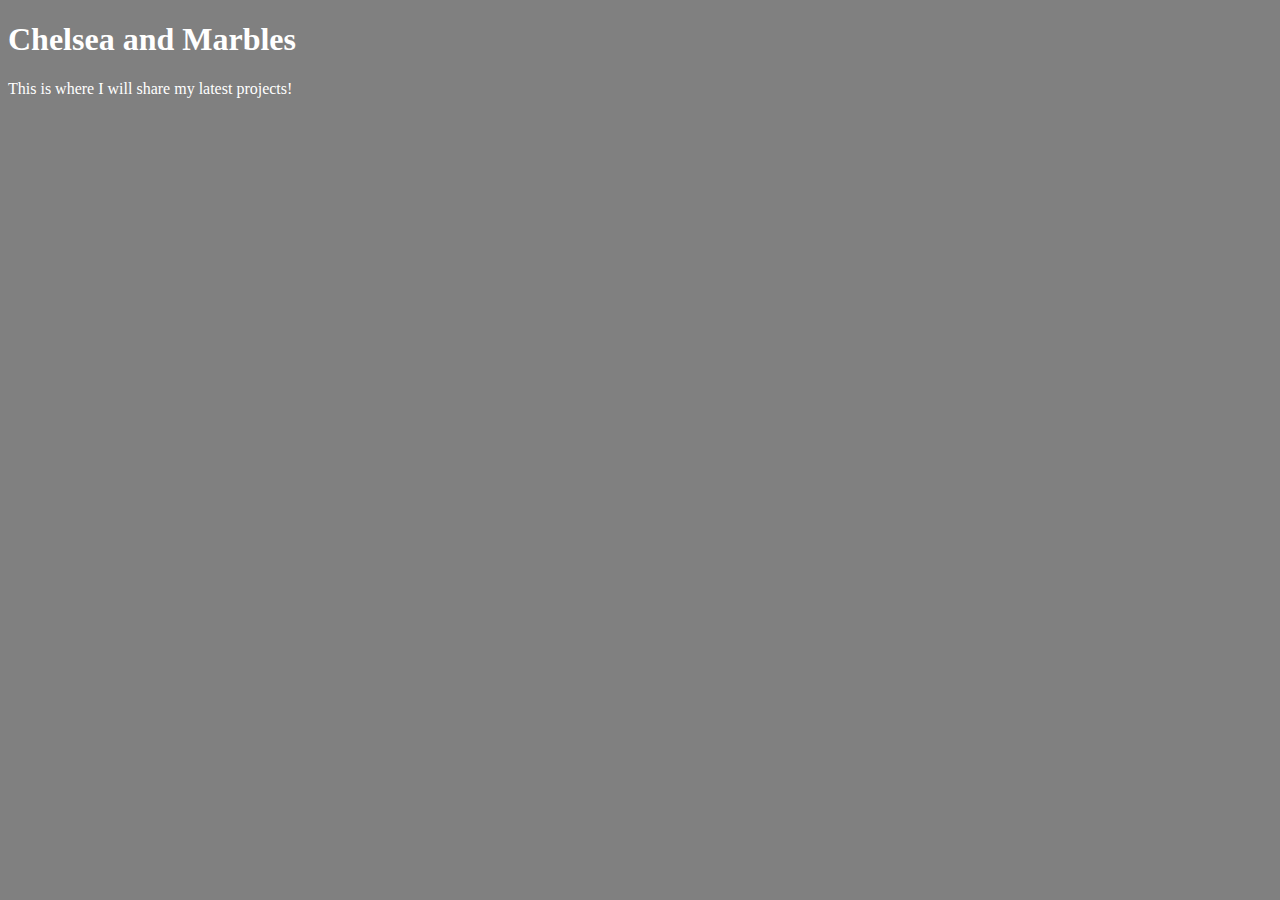
<file: unit_1/index.html>
<!DOCTYPE html>
<html>
	<head>
		<title>Chelsea and Marbles</title>
		<link rel="stylesheet" type="text/css" href="CSS/style.css">
	</head>
	<body>
		<h1>Chelsea and Marbles</h1>
		<p>This is where I will share my latest projects!</p>
	</body>
</html>
</file>
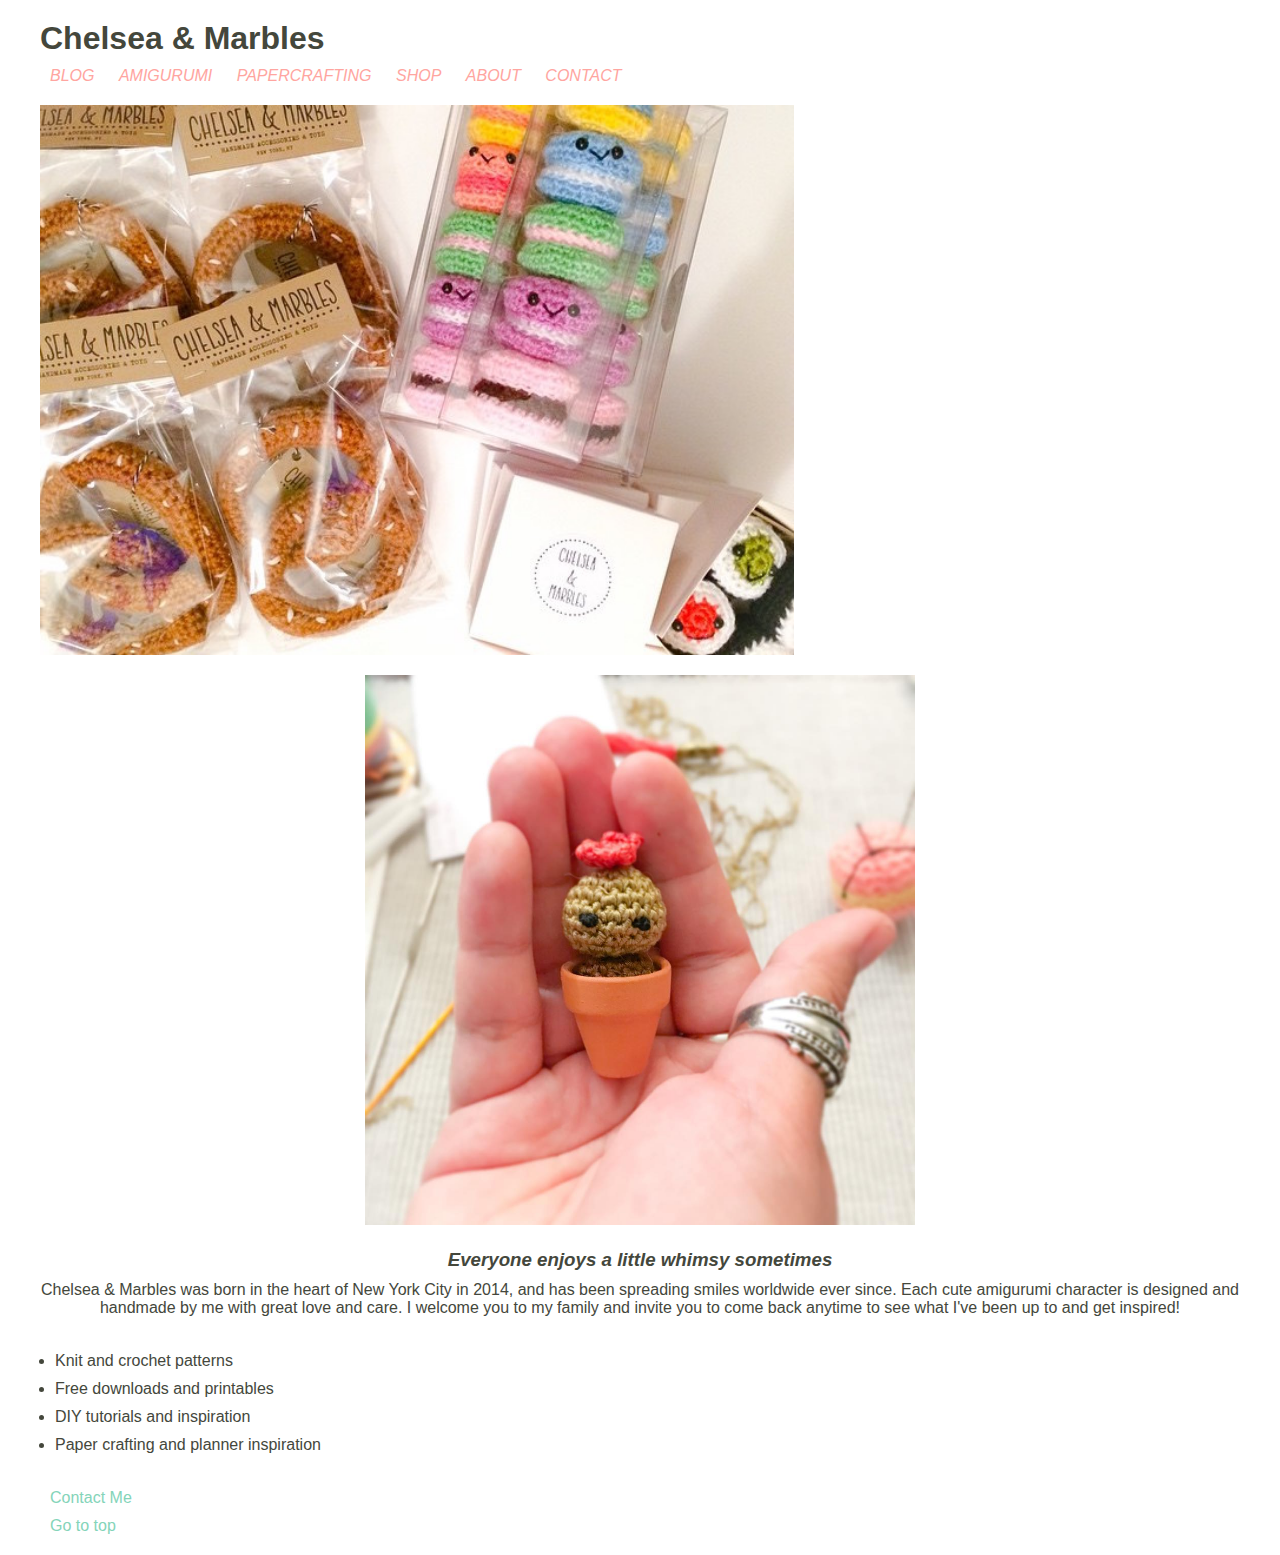
<file: unit_3/index.html>
<!DOCTYPE html>
<html>
	<head>
		<title>Chelsea &amp; Marbles</title>
		<link rel="stylesheet" type="text/css" href="css/style.css">
	</head>
<body>

	<header>
		<h1>Chelsea &amp; Marbles</h1>

		<nav>
			<a href="#">BLOG</a>
			<a href="#">AMIGURUMI</a>
			<a href="#">PAPERCRAFTING</a>
			<a href="#">SHOP</a>
			<a href="#">ABOUT</a>
			<a href="#">CONTACT</a>	
		</nav>	
	</header>

	<section>
		<img style="float: left;" 
		src="images/homepage.jpg"
		alt="amigurumi crochet toys"
		title="amigurumi toys">

		<img src="images/tiny_amigurumi_cactus.jpg"
		alt="hand holding miniature cactus"
		title="miniature amigurumi cactus">

		<h3>Everyone enjoys a little whimsy sometimes </h3>

		<p>Chelsea &amp; Marbles was born in the heart of New York City in 2014, and has been spreading smiles worldwide ever since. Each cute amigurumi character is designed and handmade by me with great love and care. I welcome you to my family and invite you to come back anytime to see what I've been up to and get inspired!</p>
	</section>

		<ul>
			<li>Knit and crochet patterns</li>
			<li>Free downloads and printables</li>
			<li>DIY tutorials and inspiration</li>
			<li>Paper crafting and planner inspiration</li>
		</ul>


	<footer>
		<p><a href="mailto:chelseaandmarbles@gmail.com">Contact Me</a></p>

		<p><a href="#">Go to top</a></p>
	</footer>	


</body>
</html>
</file>
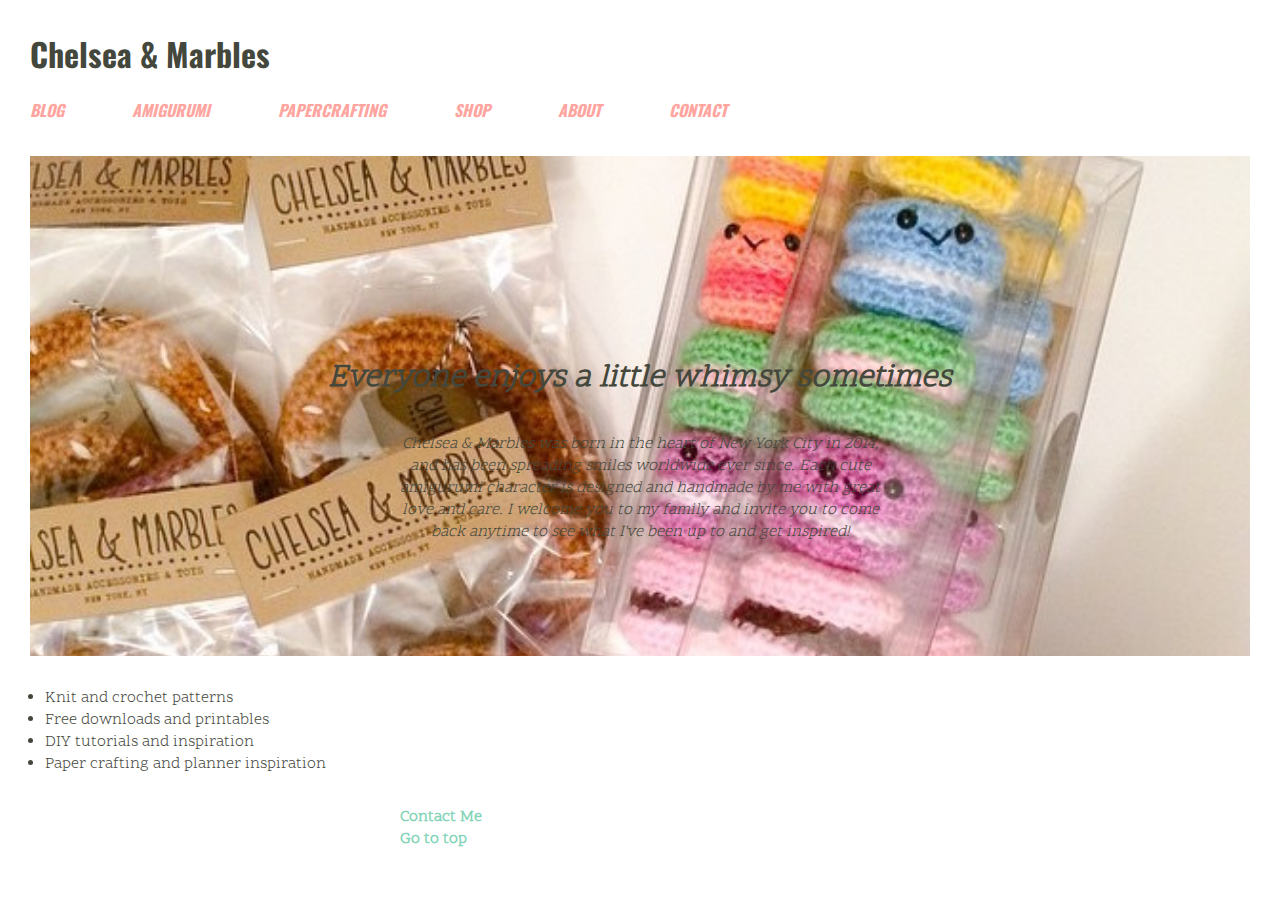
<file: unit_4/index.html>
<!DOCTYPE html>
<html>
	<head>
		<title>Chelsea &amp; Marbles</title>
		<link rel="stylesheet" type="text/css" href="css/style.css">
	</head>

<body>

	<header>
		<h1>Chelsea &amp; Marbles</h1>

		<nav>
			<a href="#">BLOG</a>
			<a href="#">AMIGURUMI</a>
			<a href="#">PAPERCRAFTING</a>
			<a href="#">SHOP</a>
			<a href="#">ABOUT</a>
			<a href="#">CONTACT</a>	
		</nav>	
	</header>

	<section class="hero">
		<!-- <img class="hero-image" 
		src="images/homepage.jpg"
		alt="amigurumi crochet toys"
		title="amigurumi toys"> -->
		<h3>Everyone enjoys a little whimsy sometimes</h3>

		<p class="hero-header">Chelsea &amp; Marbles was born in the heart of New York City in 2014, and has been spreading smiles worldwide ever since. Each cute amigurumi character is designed and handmade by me with great love and care. I welcome you to my family and invite you to come back anytime to see what I've been up to and get inspired!</p>
	</section>

		<ul>
			<li>Knit and crochet patterns</li>
			<li>Free downloads and printables</li>
			<li>DIY tutorials and inspiration</li>
			<li>Paper crafting and planner inspiration</li>
		</ul>


	<footer>
		<p><a href="mailto:chelseaandmarbles@gmail.com">Contact Me</a></p>

		<p><a href="#">Go to top</a></p>
	</footer>	


</body>
</html>
</file>
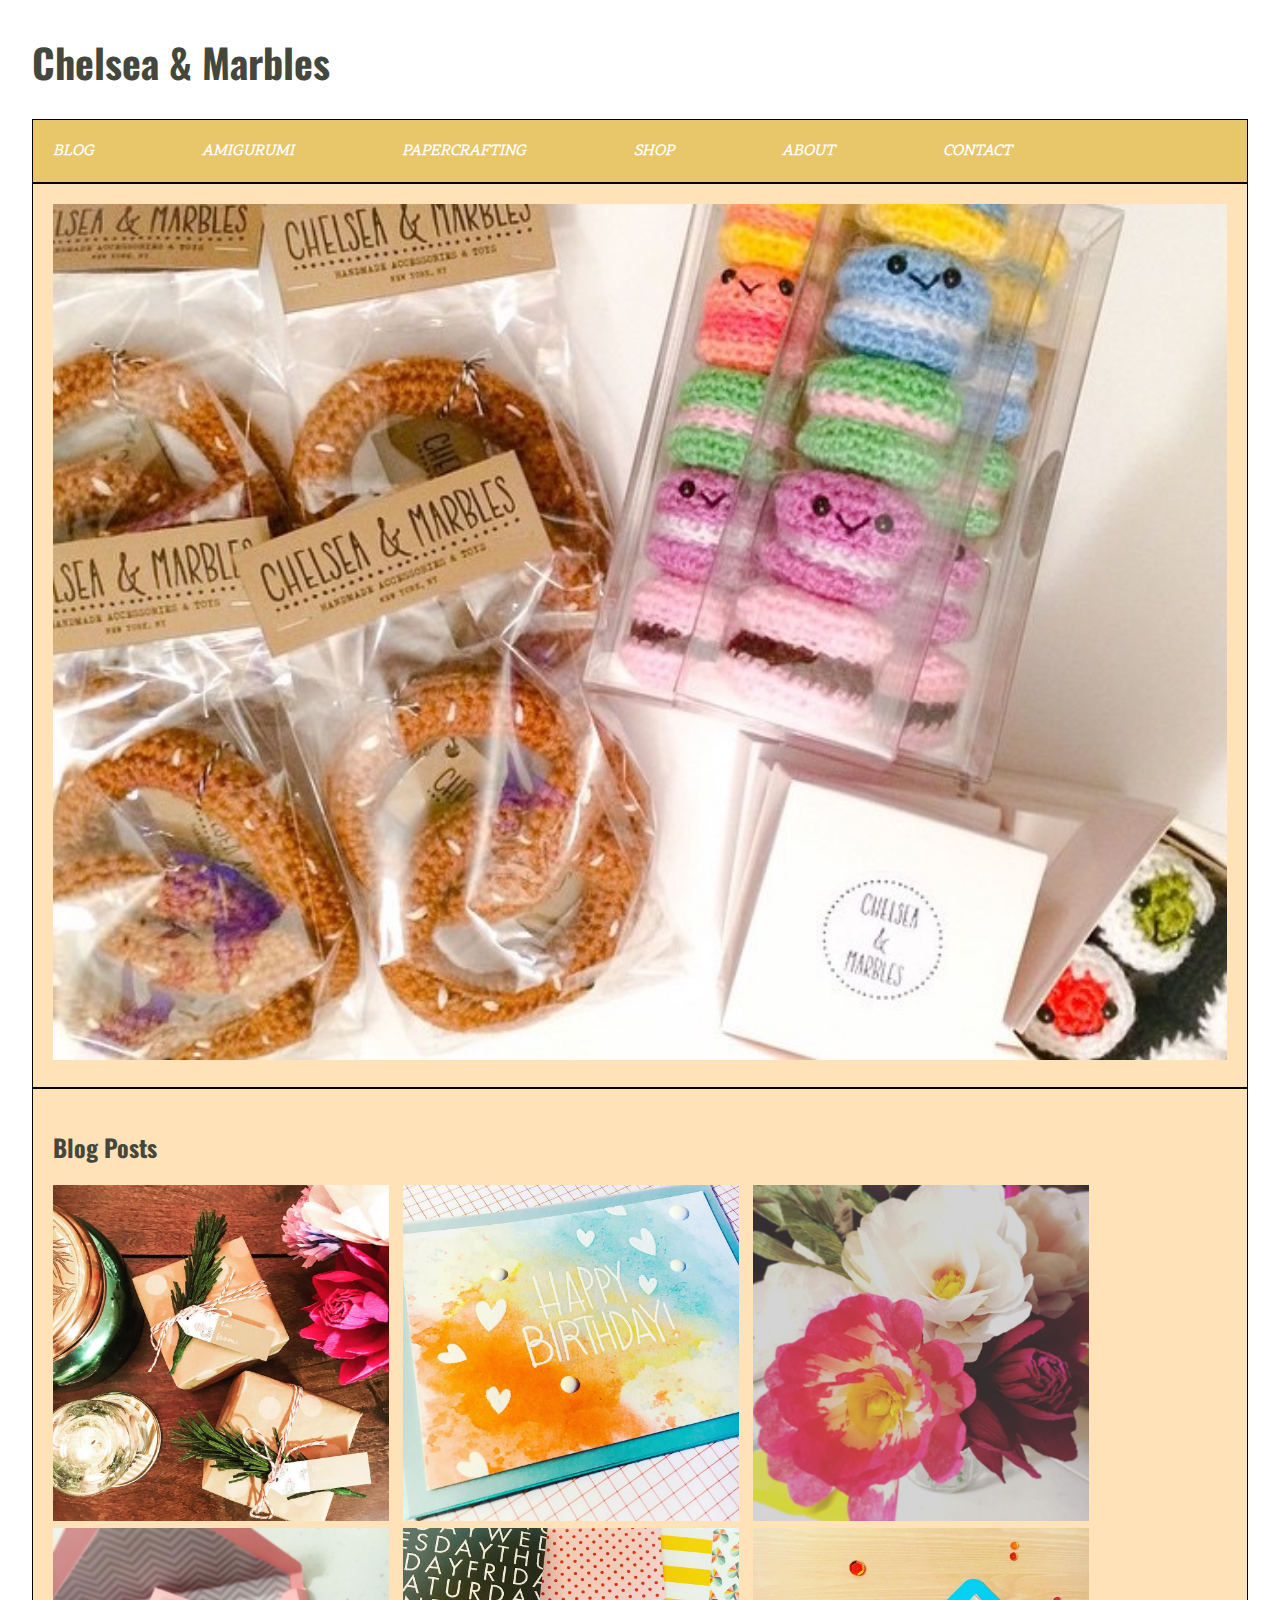
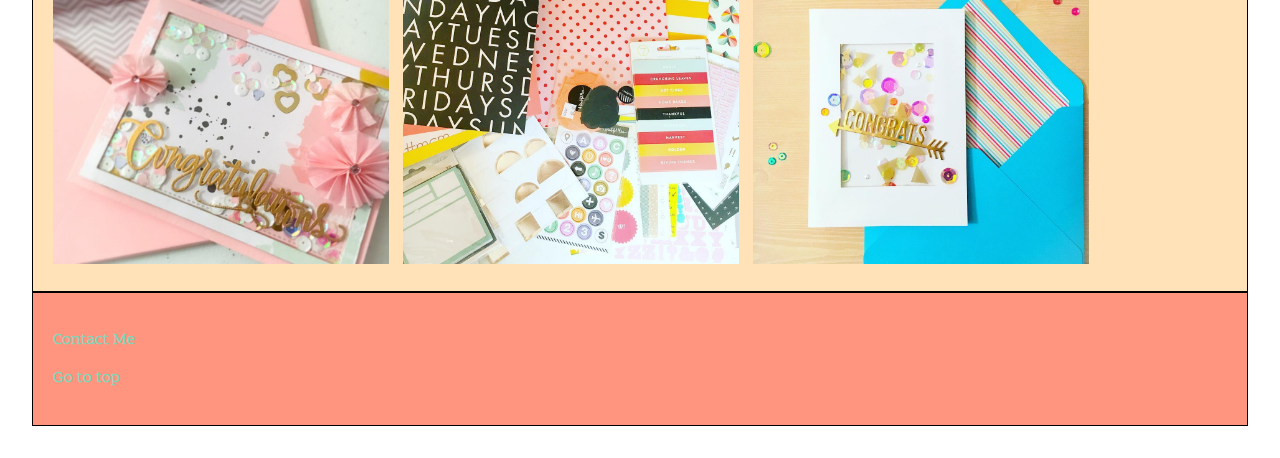
<file: unit_5/index.html>
<!DOCTYPE html>
<html>

<head>
	<title>Chelsea &amp; Marbles</title>
	<link rel="stylesheet" type="text/css" href="css/style.css">
</head>

<body>

	<div class="wrapper">

	<header>
		<h1>Chelsea &amp; Marbles</h1>
	</header>

	<nav class="clearfix">
		<a href="#">BLOG</a>
		<a href="#">AMIGURUMI</a>
		<a href="#">PAPERCRAFTING</a>
		<a href="#">SHOP</a>
		<a href="#">ABOUT</a>
		<a href="#">CONTACT</a>	
	</nav>

	<section class="hero">
		<img id="hero-image" src="images/hero.jpg" alt="amigurumi toys" title="amigurumi toys">
<!-- 		<h3>Everyone enjoys a little whimsy sometimes</h3> -->
	</section>

	<section class="stories">
		<h2>Blog Posts</h2>
		<img id="two" src="images/two.jpg" alt="diy paper pine needle gift toppers" title="holiday gift toppers">
		<img id="three" src="images/three.jpg" alt="happy birthday card" title="happy birthday card">
		<img id="four" src="images/four.jpg" alt="paper flower bouquet" title="paper flower roses">
		<img id="five" src="images/five.jpg" alt="congratulations shaker card" title="congratulations card">
		<img id="six" srcset="images/six.jpg" alt="studio calico planner haul" title="paper planner stickers">
		<img id="seven" src="images/seven.jpg" alt="congrats shaker card" title="congrats card">
	</section>

	<footer>	
		<p><a href="mailto:chelseaandmarbles@gmail.com">Contact Me</a></p>
		<p><a href="#">Go to top</a></p>
	</footer>		

	</div>

</body>

</html>
</file>
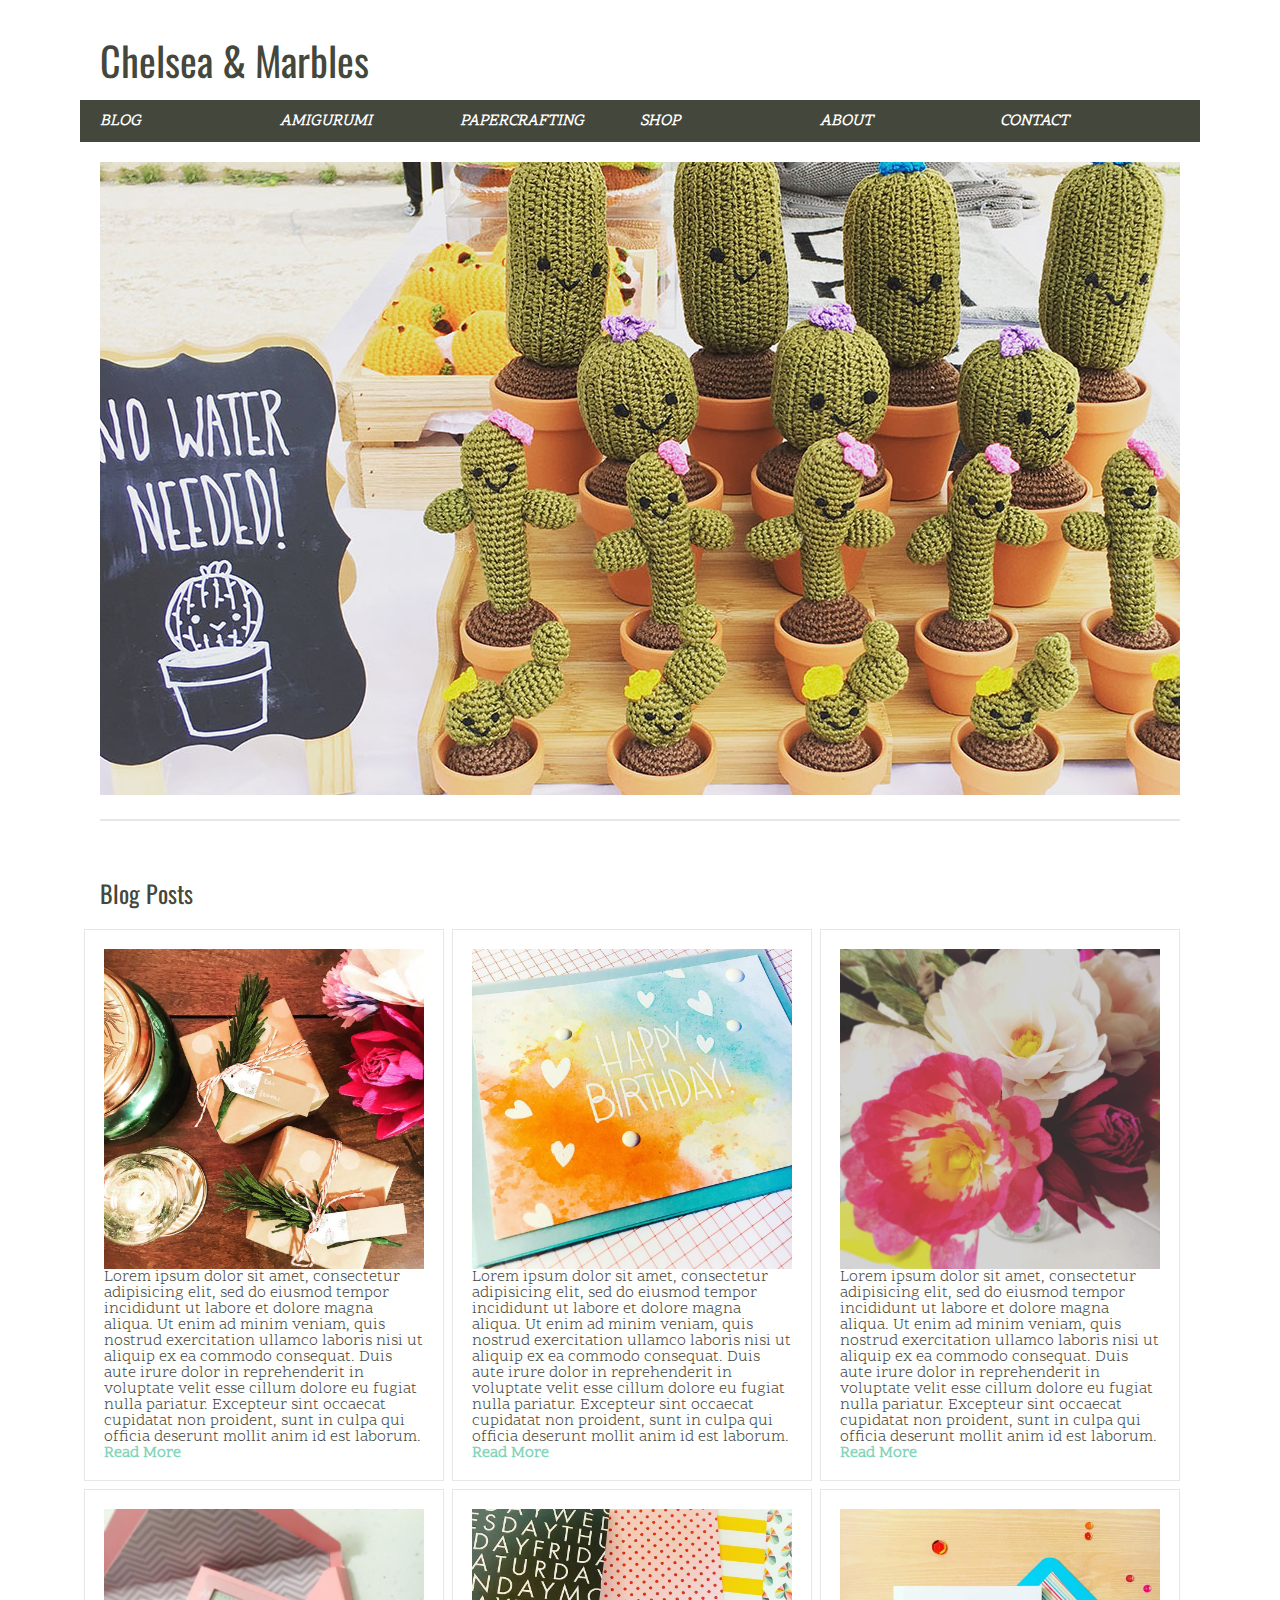
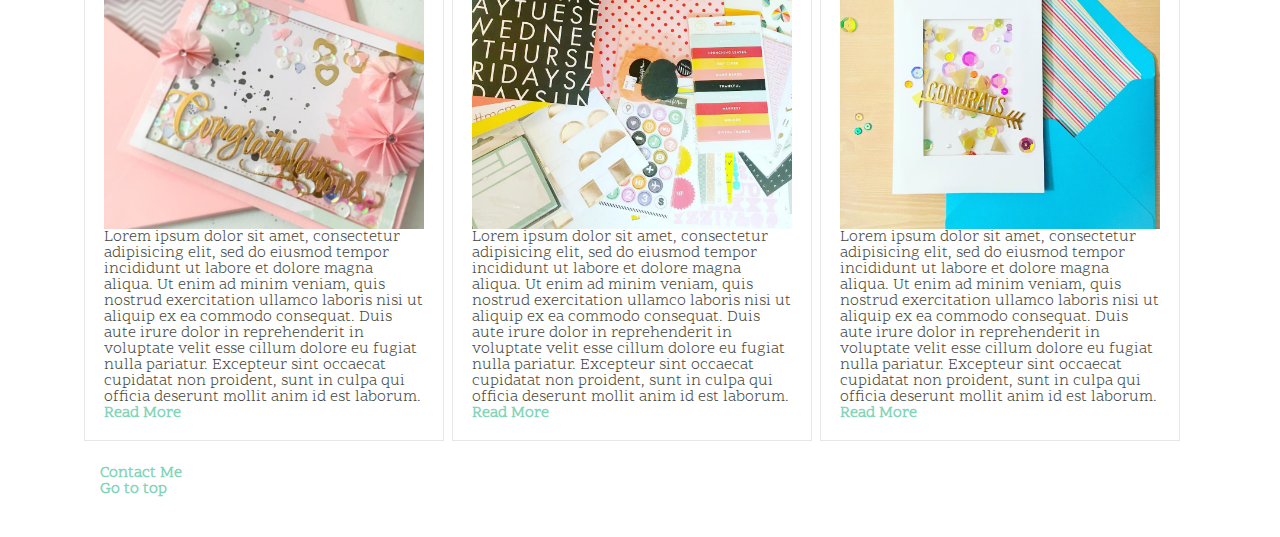
<file: unit_6/index.html>
<!DOCTYPE html>
<html>

<head>
	<title>Chelsea &amp; Marbles</title>
	<link rel="stylesheet" type="text/css" href="css/reset.css">
	<link rel="stylesheet" type="text/css" href="css/style.css">
</head>

<body>

	<div class="wrapper">

	<header>
		<h1>Chelsea &amp; Marbles</h1>
	</header>

	<nav class="clearfix">
		<a href="#">BLOG</a>
		<a href="#">AMIGURUMI</a>
		<a href="#">PAPERCRAFTING</a>
		<a href="#">SHOP</a>
		<a href="#">ABOUT</a>
		<a href="#">CONTACT</a>	
	</nav>

	<section class="hero">
		<img id="cacti" src="images/cacti.jpg" alt="amigurumi toys" title="amigurumi toys">
		<hr>

	</section>

	<main class="clearfix">
		<h2>Blog Posts</h2>
			<section class="stories" id="one">
				<img id="one" src="images/one.jpg" alt="diy paper pine needle gift toppers" title="holiday gift toppers">
				<p class="info">Lorem ipsum dolor sit amet, consectetur adipisicing elit, sed do eiusmod
				tempor incididunt ut labore et dolore magna aliqua. Ut enim ad minim veniam,
				quis nostrud exercitation ullamco laboris nisi ut aliquip ex ea commodo
				consequat. Duis aute irure dolor in reprehenderit in voluptate velit esse
				cillum dolore eu fugiat nulla pariatur. Excepteur sint occaecat cupidatat non
				proident, sunt in culpa qui officia deserunt mollit anim id est laborum.</p>
				<p><a href="#">Read More</a></p>
			</section>
		
			<section class="stories" id="two">
				<img id="two" src="images/two.jpg" alt="happy birthday card" title="happy birthday card">
				<p class="info">Lorem ipsum dolor sit amet, consectetur adipisicing elit, sed do eiusmod
				tempor incididunt ut labore et dolore magna aliqua. Ut enim ad minim veniam,
				quis nostrud exercitation ullamco laboris nisi ut aliquip ex ea commodo
				consequat. Duis aute irure dolor in reprehenderit in voluptate velit esse
				cillum dolore eu fugiat nulla pariatur. Excepteur sint occaecat cupidatat non
				proident, sunt in culpa qui officia deserunt mollit anim id est laborum.</p>
				<p><a href="#">Read More</a></p>
			</section>

			<section class="stories" id="three">
				<img id="three" src="images/three.jpg" alt="paper flower bouquet" title="paper flower roses">
				<p>Lorem ipsum dolor sit amet, consectetur adipisicing elit, sed do eiusmod
				tempor incididunt ut labore et dolore magna aliqua. Ut enim ad minim veniam,
				quis nostrud exercitation ullamco laboris nisi ut aliquip ex ea commodo
				consequat. Duis aute irure dolor in reprehenderit in voluptate velit esse
				cillum dolore eu fugiat nulla pariatur. Excepteur sint occaecat cupidatat non
				proident, sunt in culpa qui officia deserunt mollit anim id est laborum.</p>
				<p><a href="#">Read More</a></p>
			</section>
	
			<section class="stories" id="four"> 
				<img id="four" src="images/four.jpg" alt="congratulations shaker card" title="congratulations card">
				<p>Lorem ipsum dolor sit amet, consectetur adipisicing elit, sed do eiusmod
				tempor incididunt ut labore et dolore magna aliqua. Ut enim ad minim veniam,
				quis nostrud exercitation ullamco laboris nisi ut aliquip ex ea commodo
				consequat. Duis aute irure dolor in reprehenderit in voluptate velit esse
				cillum dolore eu fugiat nulla pariatur. Excepteur sint occaecat cupidatat non
				proident, sunt in culpa qui officia deserunt mollit anim id est laborum.</p>
				<p><a href="#">Read More</a></p>
			</section>

			<section class=stories id="five">
				<img id="five" srcset="images/five.jpg" alt="studio calico planner haul" title="paper planner stickers">
				<p>Lorem ipsum dolor sit amet, consectetur adipisicing elit, sed do eiusmod
				tempor incididunt ut labore et dolore magna aliqua. Ut enim ad minim veniam,
				quis nostrud exercitation ullamco laboris nisi ut aliquip ex ea commodo
				consequat. Duis aute irure dolor in reprehenderit in voluptate velit esse
				cillum dolore eu fugiat nulla pariatur. Excepteur sint occaecat cupidatat non
				proident, sunt in culpa qui officia deserunt mollit anim id est laborum.</p>
				<p><a href="#">Read More</a></p>
			</section>

			<section class="stories" id="six">
				<img id="six" src="images/six.jpg" alt="congrats shaker card" title="congrats card">
				<p>Lorem ipsum dolor sit amet, consectetur adipisicing elit, sed do eiusmod
				tempor incididunt ut labore et dolore magna aliqua. Ut enim ad minim veniam,
				quis nostrud exercitation ullamco laboris nisi ut aliquip ex ea commodo
				consequat. Duis aute irure dolor in reprehenderit in voluptate velit esse
				cillum dolore eu fugiat nulla pariatur. Excepteur sint occaecat cupidatat non
				proident, sunt in culpa qui officia deserunt mollit anim id est laborum.</p>
				<p><a href="#">Read More</a></p>
			</section>
	</main>

	<footer>	
		<p><a href="mailto:chelseaandmarbles@gmail.com">Contact Me</a></p>
		<p><a href="#">Go to top</a></p>
	</footer>		

	</div>

</body>

</html>
</file>
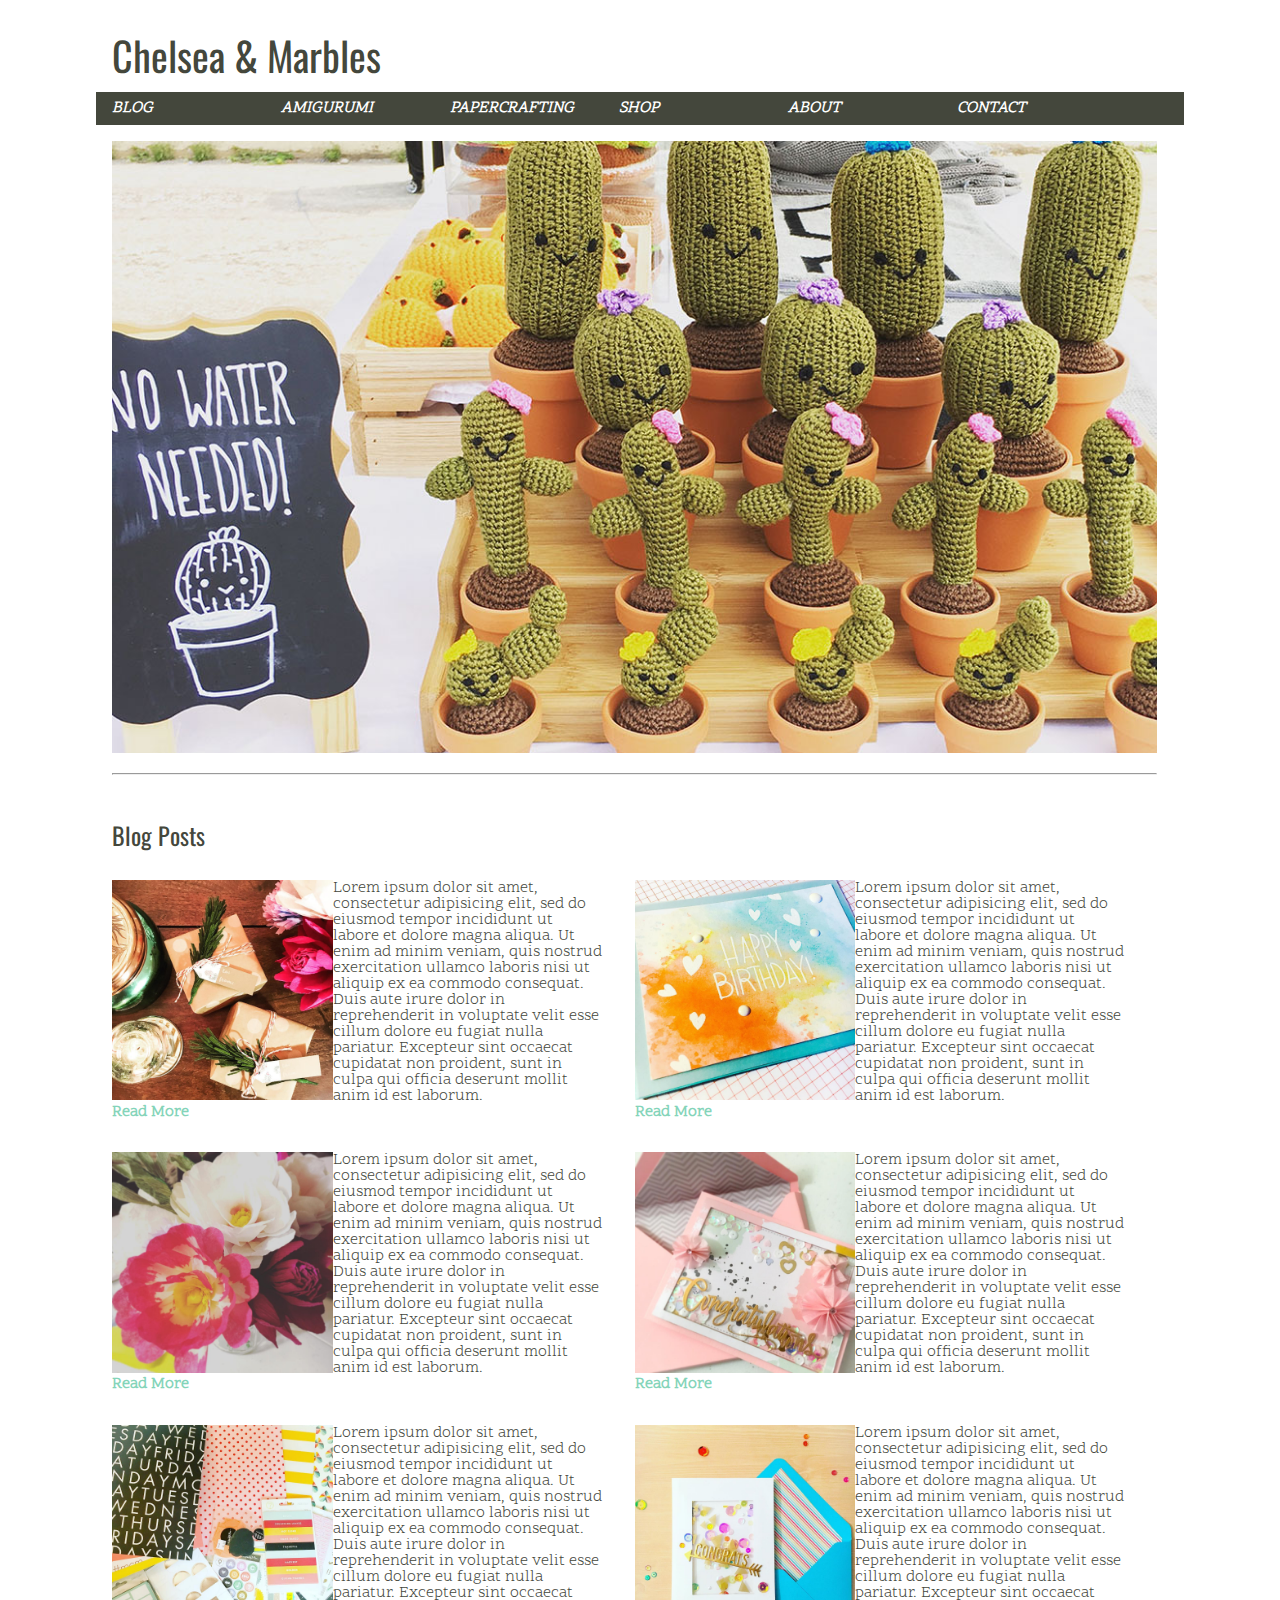
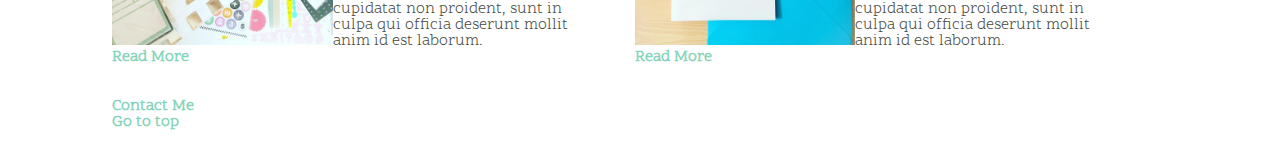
<file: unit_8/index.html>
<!DOCTYPE html>
<html>

<meta name="viewport" content="width=device-width, initial-scale=1">

<head>
	<title>Chelsea &amp; Marbles</title>
	<link rel="stylesheet" type="text/css" href="css/reset.css">
	<link rel="stylesheet" type="text/css" href="css/style.css">
</head>

<body>

	<div class="wrapper">

	<header>
		<h1>Chelsea &amp; Marbles</h1>
	</header>

	<nav class="clearfix">
		<a href="#">BLOG</a>
		<a href="#">AMIGURUMI</a>
		<a href="#">PAPERCRAFTING</a>
		<a href="#">SHOP</a>
		<a href="#">ABOUT</a>
		<a href="#">CONTACT</a>	
	</nav>

	<section class="hero">
		<img id="cacti" src="images/cacti.jpg" alt="amigurumi toys" title="amigurumi toys">
		<hr>

	</section>

	<main class="clearfix">
		<h2>Blog Posts</h2>
			<section class="stories" id="one">
				<img id="one" src="images/one.jpg" alt="diy paper pine needle gift toppers" title="holiday gift toppers">
				<p class="info">Lorem ipsum dolor sit amet, consectetur adipisicing elit, sed do eiusmod
				tempor incididunt ut labore et dolore magna aliqua. Ut enim ad minim veniam,
				quis nostrud exercitation ullamco laboris nisi ut aliquip ex ea commodo
				consequat. Duis aute irure dolor in reprehenderit in voluptate velit esse
				cillum dolore eu fugiat nulla pariatur. Excepteur sint occaecat cupidatat non
				proident, sunt in culpa qui officia deserunt mollit anim id est laborum.</p>
				<p><a href="#">Read More</a></p>
			</section>
		
			<section class="stories" id="two">
				<img id="two" src="images/two.jpg" alt="happy birthday card" title="happy birthday card">
				<p class="info">Lorem ipsum dolor sit amet, consectetur adipisicing elit, sed do eiusmod
				tempor incididunt ut labore et dolore magna aliqua. Ut enim ad minim veniam,
				quis nostrud exercitation ullamco laboris nisi ut aliquip ex ea commodo
				consequat. Duis aute irure dolor in reprehenderit in voluptate velit esse
				cillum dolore eu fugiat nulla pariatur. Excepteur sint occaecat cupidatat non
				proident, sunt in culpa qui officia deserunt mollit anim id est laborum.</p>
				<p><a href="#">Read More</a></p>
			</section>

			<section class="stories" id="three">
				<img id="three" src="images/three.jpg" alt="paper flower bouquet" title="paper flower roses">
				<p>Lorem ipsum dolor sit amet, consectetur adipisicing elit, sed do eiusmod
				tempor incididunt ut labore et dolore magna aliqua. Ut enim ad minim veniam,
				quis nostrud exercitation ullamco laboris nisi ut aliquip ex ea commodo
				consequat. Duis aute irure dolor in reprehenderit in voluptate velit esse
				cillum dolore eu fugiat nulla pariatur. Excepteur sint occaecat cupidatat non
				proident, sunt in culpa qui officia deserunt mollit anim id est laborum.</p>
				<p><a href="#">Read More</a></p>
			</section>
	
			<section class="stories" id="four"> 
				<img id="four" src="images/four.jpg" alt="congratulations shaker card" title="congratulations card">
				<p>Lorem ipsum dolor sit amet, consectetur adipisicing elit, sed do eiusmod
				tempor incididunt ut labore et dolore magna aliqua. Ut enim ad minim veniam,
				quis nostrud exercitation ullamco laboris nisi ut aliquip ex ea commodo
				consequat. Duis aute irure dolor in reprehenderit in voluptate velit esse
				cillum dolore eu fugiat nulla pariatur. Excepteur sint occaecat cupidatat non
				proident, sunt in culpa qui officia deserunt mollit anim id est laborum.</p>
				<p><a href="#">Read More</a></p>
			</section>

			<section class=stories id="five">
				<img id="five" srcset="images/five.jpg" alt="studio calico planner haul" title="paper planner stickers">
				<p>Lorem ipsum dolor sit amet, consectetur adipisicing elit, sed do eiusmod
				tempor incididunt ut labore et dolore magna aliqua. Ut enim ad minim veniam,
				quis nostrud exercitation ullamco laboris nisi ut aliquip ex ea commodo
				consequat. Duis aute irure dolor in reprehenderit in voluptate velit esse
				cillum dolore eu fugiat nulla pariatur. Excepteur sint occaecat cupidatat non
				proident, sunt in culpa qui officia deserunt mollit anim id est laborum.</p>
				<p><a href="#">Read More</a></p>
			</section>

			<section class="stories" id="six">
				<img id="six" src="images/six.jpg" alt="congrats shaker card" title="congrats card">
				<p>Lorem ipsum dolor sit amet, consectetur adipisicing elit, sed do eiusmod
				tempor incididunt ut labore et dolore magna aliqua. Ut enim ad minim veniam,
				quis nostrud exercitation ullamco laboris nisi ut aliquip ex ea commodo
				consequat. Duis aute irure dolor in reprehenderit in voluptate velit esse
				cillum dolore eu fugiat nulla pariatur. Excepteur sint occaecat cupidatat non
				proident, sunt in culpa qui officia deserunt mollit anim id est laborum.</p>
				<p><a href="#">Read More</a></p>
			</section>
	</main>

	<footer>	
		<p><a href="mailto:chelseaandmarbles@gmail.com">Contact Me</a></p>
		<p><a href="#">Go to top</a></p>
	</footer>		

	</div>

</body>

</html>
</file>
<file: unit_1/CSS/style.css>
body {
	color: white;
	background-color: gray;
	font-style: arial, sans-serif;
}
</file>
<file: unit_3/css/style.css>
*{
	padding: 0px;
	margin: 10px;
}

body {
	font-family: Helvetica, arial, sans-serif; 
	font-size: 16px;
	color: #44473C;
}

a {
	color: #84D4B9;
	text-decoration: none;
}

nav a{
	color: #FFA5A0;
	font-style: italic;
	margin-right: 10px;
}

section {
	text-align: center;
	color: #44473C;
}

img {
	height: 550px;
	
}

ul{
	padding: 15px;
}

h3{
	font-style: italic;
}
</file>
<file: unit_4/css/style.css>
@import url('https://fonts.googleapis.com/css?family=Oswald:300|Scope+One');

body {
	font-family: 'Scope One', serif; 
	font-size: 16px;
	color: #44473C;
	margin: 30px;
}

a {
	color: #84D4B9;
	text-decoration: none;
	font-weight: bold;
}

nav a{
	color: #FFA5A0;
	font-family: 'Oswald', sans-serif;
	font-style: italic;
	text-align: left;
	margin-right: 4em;

}

section {
	text-align: center;
}

p{
	width: 30em;
	margin: auto;
}

ul{
	padding: 15px;
}

h1 {
	font-family: 'Oswald', sans-serif;
}


h3{
	font-size: 2em;
	padding-top: 200px
}

	.hero {
		background: url('../images/homepage.jpg');
		height: 500px;
	    background-repeat: no-repeat;
	    background-size: cover;
	    font-style: italic;
	 }

	}
	.hero-header {
		padding: 30px;
	}
</file>
<file: unit_5/css/style.css>
@import url('https://fonts.googleapis.com/css?family=Oswald:300|Scope+One');

body {
	font-family: 'Scope One', serif; 
	font-size: 1em;
	color: #44473C;
	margin: 2em;
}

/*.wrapper {
	width: 1080px;
	margin-left: auto;
	margin-right: auto;*/
}

header {
/*	width: 100%;*/
	background-color: #FFED74;
	border: 1px black solid;
	padding: 20px;
}

	h1 {
		font-family: 'Oswald', sans-serif;
		font-size: 2.5em;
		/*margin: .5em 0;*/
	}

nav {
	/*padding: 10px;
	width: 100%;
	margin: 0 auto;
	background-color: #44473C;*/
	background-color: #E8C66A;
	border: 1px black solid;
	padding: 20px;
}

nav a{
	/*color: #FFA5A0;*/
	color: white;
	font-family: 'Scope One', serif; 
	font-style: italic;
/*	display: block;
	width: 180px;
	float: left;*/
	text-align: justify;
	padding: .5em .5em .5em 0;
	margin-right: 6em;
}

nav a:hover {
	color: #FFA5A0
}

.hero {
	/*width: 100%;
	padding: 10px;*/
	background-color: #FFE2B8;
	border: 1px black solid;
	padding: 20px;
}

#hero-image {
	width: 100%;
}

h2{
	font-family: 'Oswald', sans-serif;
}

.stories {
	/*text-align: left;
	/*padding: 10px;*/
	background-color: #FFE2B8;
	border: 1px black solid;
	padding: 20px;
}

a {
	color: #84D4B9;
	text-decoration: none;
	font-weight: bold;
}

	#two {
		/*width: calc (33% - 10px);*/
		width: 21em;
		padding-right: 10px;
	}
	#three {
		width: 21em;
		padding-right: 10px;
	}
	#four {
		width: 21em;
		padding-right: 10px;
	}
	#five {
		width: 21em;
		padding-right: 10px;
	}
	#six {
		width: 21em;
		padding-right: 10px;
	}
	#seven {
		width: 21em;
		padding-right: 10px;
	}

footer {
	background-color: #FF957E;
	border: 1px black solid;
	padding: 20px;
}
</file>
<file: unit_6/css/style.css>
@import url('https://fonts.googleapis.com/css?family=Oswald:300|Scope+One');

body {
	/*background-color: #E6E7E8;*/
	font-family: 'Scope One', serif; 
	font-size: 1em;
	color: #44473C;
	margin: 20px 0;
}

header {
	/*background-color: #FFA5A0;*/
	padding: 10px;
}

nav {
	background-color: #44473C;
	padding: 5px 20px;
}

nav a{
	/*color: #FFA5A0;*/
	color: white;
	font-family: 'Scope One', serif; 
	font-style: italic;
	text-align: left;
	padding: .5em 0;
	width: 180px;
	float: left;
}

nav a:hover {
	color: #FFA5A0
}

a {
	color: #84D4B9;
	text-decoration: none;
	font-weight: bold;
}

footer {
	/*background-color: #44473C;*/
	padding: 20px;
	clear: left;
}

h1 {
	font-family: 'Oswald', sans-serif;
	font-size: 2.5em;
	padding: 10px;
}

h2{
	font-family: 'Oswald', sans-serif;
	font-size: 1.5em;
	padding: 20px;
}

hr{
	border: .5px #E6E7E8 solid;
	width: 1080	px;
	margin: 20px 0px;
}

.wrapper {
	background-color: white;
	width: 1120px;
	margin: 0 auto;
}

.hero {
	/*background-color: #FFE2B8;*/
	padding: 20px;
	width: 1080px;
}

.stories {
	/*background-color: #FFE2B8;*/
	padding: 19px;
	margin: 4px;
	border: .5px #E6E7E8 solid;
}

.clearfix:after {
    visibility: hidden;
    display: block;
    font-size: 0;
    content: " ";
    clear: both;
    height: 0;
}

#cacti {
	width: 100%;
}

#one {
	width: 320px;
	float: left;
}

#two {
	width: 320px;
	float: left;
}

#three {
	width: 320px;
	float: left;
}

#four {
	width: 320px;
	float: left;
}

#five {
	width: 320px;
	float: left;
}

#six {
	width: 320px;
	float: left;
}
</file>
<file: unit_8/css/style.css>
@import url('https://fonts.googleapis.com/css?family=Oswald:300|Scope+One');

body {
	/*background-color: #E6E7E8;*/
	font-family: 'Scope One', serif; 
	font-size: 1em;
	color: #44473C;
	margin: 1.5% 0;
}

header {
	/*background-color: #FFA5A0;*/
	padding: .75%;
}

nav {
	background-color: #44473C;
	padding: .3% 1.5%;
}

nav a{
	/*color: #FFA5A0;*/
	color: white;
	font-family: 'Scope One', serif; 
	font-style: italic;
	text-align: left;
	padding: .5% 0;
	width: 16%;
	float: left;
}

nav a:hover {
	color: #FFA5A0
}

a {
	color: #84D4B9;
	text-decoration: none;
	font-weight: bold;
}

footer {
	/*background-color: #44473C;*/
	padding: 1.5%;
	clear: left;
}

h1 {
	font-family: 'Oswald', sans-serif;
	font-size: 2.5em;
	padding: .75%;
}

h2{
	font-family: 'Oswald', sans-serif;
	font-size: 1.5em;
	padding: 1.5%;
}

hr{
	border: .5% #E6E7E8 solid;
	width: 1080	px;
	margin: 1.5% 0%;
}

.wrapper {
	background-color: white;
	width: 85%;
	margin: 0 auto;
}

.hero {
	/*background-color: #FFE2B8;*/
	padding: 1.5%;
	width: 96%;
}

.stories {
	/*background-color: #FFE2B8;*/
	width: 100%
	padding: 1.5%;
	margin: 1.5%;
	/*border: .5% #E6E7E8 solid;*/
}

.clearfix:after {
    visibility: hidden;
    display: block;
    font-size: 0;
    content: " ";
    clear: both;
    height: 0;
}

#cacti {
	width: 100%;
}

#one, #two, #three, #four, #five, #six {
	width: 45%;
	float: left;
}

@media only screen and (max-width: 1080px) {
	#one, #two, #three, #four, #five, #six {
		width: 60%;
	}
}

@media only screen and (max-width: 950px) {
	nav {
		font-size: .8em;
	}

	#one, #two, #three, #four, #five, #six {
	width: 75%;
	float: none;
	}
}

@media only screen and (max-width: 768px) {
	nav {
		width: 100%;
	}
	nav a {
		float: none;
		display: block;
		padding: 2%
	}
	h1 {
		font-size: 2em;
	}
	.stories {
		font-size: .8em;
	}
}
</file>
